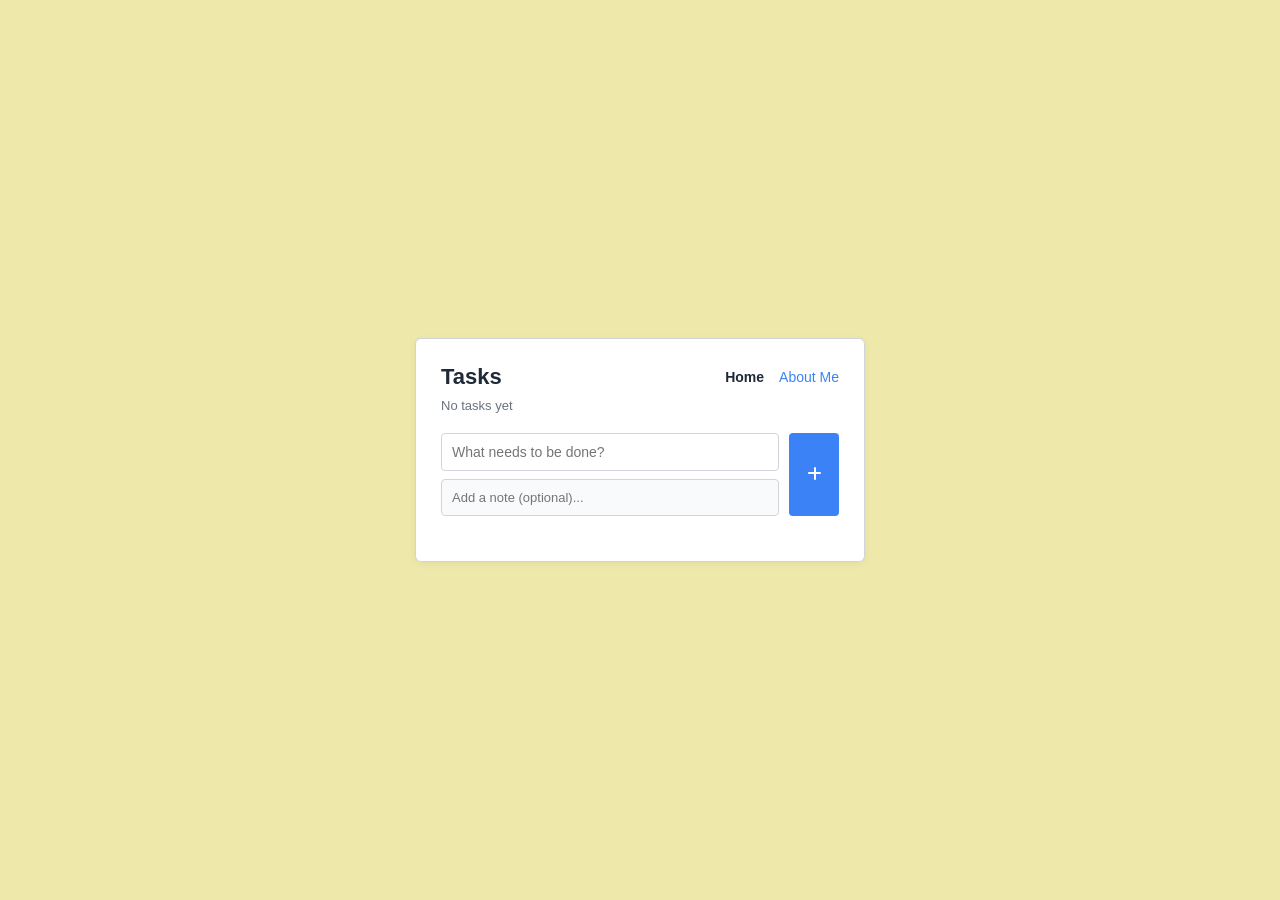
<file: index.html>
<!DOCTYPE html>
<html lang="en">
<head>
  <meta charset="UTF-8">
  <meta name="viewport" content="width=device-width, initial-scale=1.0">
  <title>Modern To-Do</title>
  <link rel="preconnect" href="https://fonts.googleapis.com">
  <link rel="preconnect" href="https://fonts.gstatic.com" crossorigin>
  <link href="https://fonts.googleapis.com/css2?family=Outfit:wght@300;400;500;600&display=swap" rel="stylesheet">
  <link rel="stylesheet" href="https://cdnjs.cloudflare.com/ajax/libs/font-awesome/6.4.0/css/all.min.css">
  <link rel="stylesheet" href="style.css">
</head>
<body>
  <div class="background-animation"></div>
  <div class="container">
    <div class="header">
      <div class="header-top">
        <h2>Tasks</h2>
        <nav class="nav-bar">
          <a href="index.html" class="nav-link active">Home</a>
          <a href="about.html" class="nav-link">About Me</a>
        </nav>
      </div>
      <p class="subtitle" id="taskCount">0 tasks pending</p>
    </div>
    <div class="input-area">
      <div class="input-wrapper">
        <input type="text" id="taskInput" placeholder="What needs to be done?">
        <input type="text" id="noteInput" placeholder="Add a note (optional)..." class="note-input">
      </div>
      <button id="addBtn"><i class="fa-solid fa-plus"></i></button>
    </div>
    <ul id="taskList"></ul>
  </div>
  <script src="script.js"></script>
</body>
</html>
</file>
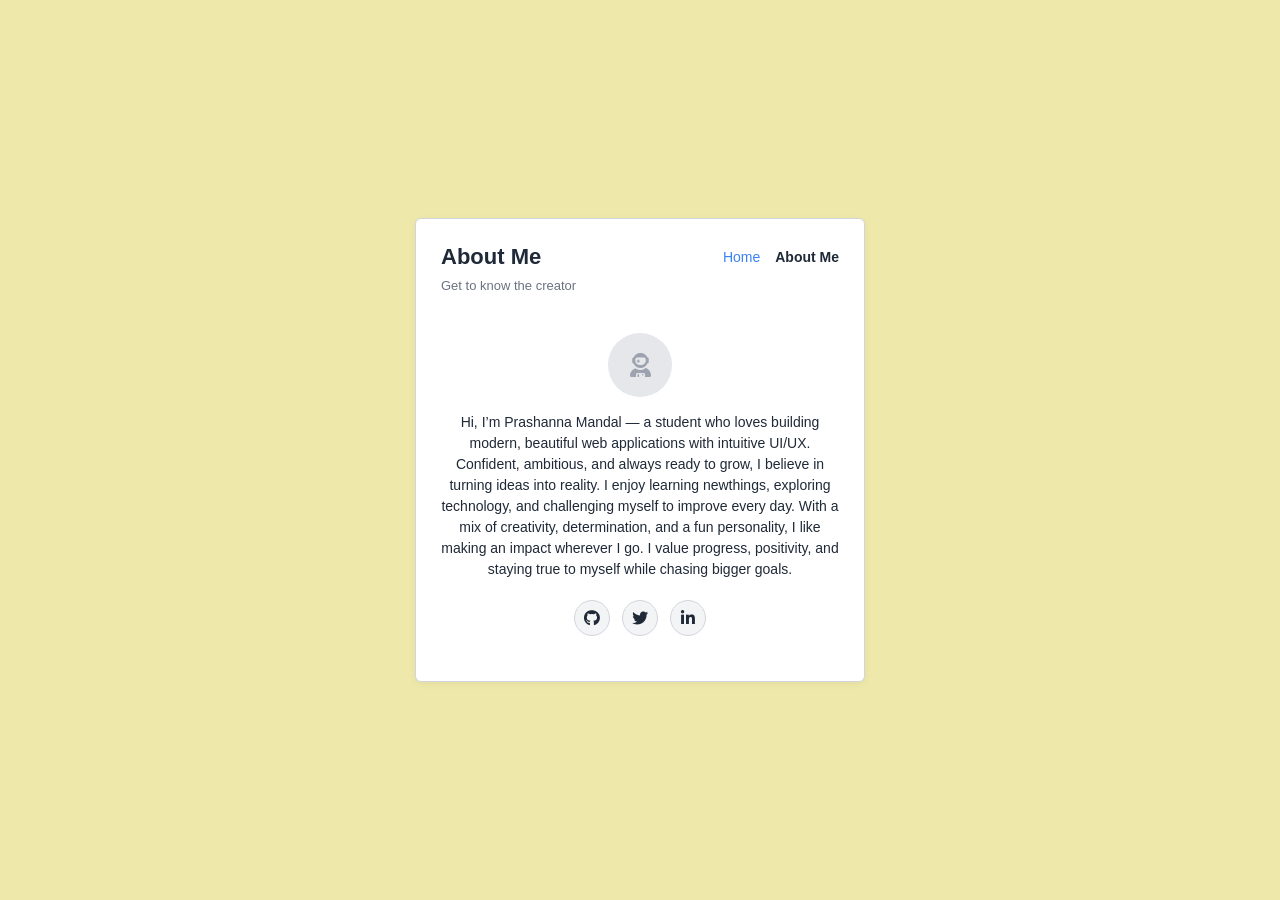
<file: about.html>
<!DOCTYPE html>
<html lang="en">
<head>
  <meta charset="UTF-8">
  <meta name="viewport" content="width=device-width, initial-scale=1.0">
  <title>About Me - Modern To-Do</title>
  <link rel="preconnect" href="https://fonts.googleapis.com">
  <link rel="preconnect" href="https://fonts.gstatic.com" crossorigin>
  <link href="https://fonts.googleapis.com/css2?family=Outfit:wght@300;400;500;600&display=swap" rel="stylesheet">
  <link rel="stylesheet" href="https://cdnjs.cloudflare.com/ajax/libs/font-awesome/6.4.0/css/all.min.css">
  <link rel="stylesheet" href="style.css">
</head>
<body>
  <div class="background-animation"></div>
  <div class="container">
    <div class="header">
      <div class="header-top">
        <h2>About Me</h2>
        <nav class="nav-bar">
          <a href="index.html" class="nav-link">Home</a>
          <a href="about.html" class="nav-link active">About Me</a>
        </nav>
      </div>
      <p class="subtitle">Get to know the creator</p>
    </div>
    <div class="about-content">
      <div class="profile-pic">
        <i class="fa-solid fa-user-astronaut"></i>
      </div><p>Hi, I’m Prashanna Mandal — a student who loves building modern, beautiful web applications with intuitive UI/UX.
        Confident, ambitious, and always ready to grow, I believe in turning ideas into reality.
         I enjoy learning newthings, exploring technology, and challenging myself to improve every day.
        With a mix of creativity, determination, and a fun personality, I like making an impact wherever I go.
         I value progress, positivity,
        and staying true to myself while chasing bigger goals.</p>
      <div class="social-links">
        <a href="https://github.com/PrashannaMandal18" class="social-icon" title="GitHub"><i
            class="fa-brands fa-github"></i></a>
        <a href="https://x.com/Prashanna_18" class="social-icon" title="Twitter"><i
            class="fa-brands fa-twitter"></i></a>
        <a href="https://www.linkedin.com/in/prashanna-mandal-5866b138a/" class="social-icon" title="LinkedIn"><i
            class="fa-brands fa-linkedin-in"></i></a>
      </div></div></div>
</body>
</html>
</file>
<file: style.css>
:root {
  --bg-color: #f3f4f6;
  --container-bg: #ffffff;
  --border-color: #d1d5db;
  --text-main: #1f2937;
  --text-muted: #6b7280;
  --accent: #3b82f6;
  --accent-hover: #2563eb;
  --danger: #ef4444;
  --item-bg: #ffffff;
  --item-hover: #f9fafb;
}

* {
  margin: 0;
  padding: 0;
  box-sizing: border-box;
}

body {
  font-family: Arial, Helvetica, sans-serif;
  background: palegoldenrod;
  color: var(--text-main);
  min-height: 100vh;
  display: flex;
  justify-content: center;
  align-items: center;
  padding: 20px;
}

.background-animation {
  display: none;
}

.container {
  background: var(--container-bg);
  border: 1px solid var(--border-color);
  padding: 25px;
  width: 100%;
  max-width: 450px;
  border-radius: 6px;
  box-shadow: 0 2px 8px rgba(0, 0, 0, 0.05);
  display: flex;
  flex-direction: column;
  max-height: 85vh;
}

.header-top {
  display: flex;
  justify-content: space-between;
  align-items: center;
  margin-bottom: 8px;
}

h2 {
  font-size: 22px;
  font-weight: bold;
}

.subtitle {
  color: var(--text-muted);
  font-size: 13px;
  margin-bottom: 20px;
}

.nav-bar {
  display: flex;
  gap: 15px;
}

.nav-link {
  color: var(--accent);
  text-decoration: none;
  font-size: 14px;
}

.nav-link:hover {
  text-decoration: underline;
}

.nav-link.active {
  font-weight: bold;
  color: var(--text-main);
  text-decoration: none;
}

.input-area {
  display: flex;
  gap: 10px;
  margin-bottom: 20px;
  align-items: stretch;
}

.input-wrapper {
  display: flex;
  flex-direction: column;
  gap: 8px;
  flex: 1;
}

input {
  width: 100%;
  padding: 10px;
  border: 1px solid var(--border-color);
  border-radius: 4px;
  font-size: 14px;
}

input:focus {
  outline: none;
  border-color: var(--accent);
}

.note-input {
  font-size: 13px;
  background-color: #f9fafb;
}

button#addBtn {
  width: 50px;
  border: none;
  background: var(--accent);
  color: white;
  border-radius: 4px;
  cursor: pointer;
  font-size: 16px;
}

button#addBtn:hover {
  background: var(--accent-hover);
}

ul {
  list-style: none;
  overflow-y: auto;
}

li {
  padding: 12px;
  margin-bottom: 8px;
  background: var(--item-bg);
  border: 1px solid var(--border-color);
  display: flex;
  justify-content: space-between;
  align-items: center;
  border-radius: 4px;
}

li:hover {
  background: var(--item-hover);
}

.task-content {
  display: flex;
  align-items: center;
  gap: 12px;
  flex: 1;
  cursor: pointer;
}

.checkbox {
  width: 18px;
  height: 18px;
  border: 1px solid var(--border-color);
  border-radius: 3px;
  display: flex;
  justify-content: center;
  align-items: center;
  color: transparent;
  font-size: 10px;
}

li.completed .checkbox {
  background: var(--accent);
  border-color: var(--accent);
  color: white;
}

.task-text-group {
  display: flex;
  flex-direction: column;
}

.task-text {
  font-size: 14px;
  color: var(--text-main);
}

.task-note {
  font-size: 12px;
  color: var(--text-muted);
  margin-top: 2px;
}

li.completed .task-text,
li.completed .task-note {
  text-decoration: line-through;
  color: var(--text-muted);
}

.task-actions {
  display: flex;
  align-items: center;
  gap: 8px;
}

.task-time {
  font-size: 12px;
  font-family: monospace;
  color: var(--text-muted);
}

.play-btn, .delete-btn {
  background: none;
  border: none;
  cursor: pointer;
  color: var(--text-muted);
  font-size: 14px;
}

.play-btn:hover {
  color: var(--accent);
}

.delete-btn:hover {
  color: var(--danger);
}

.about-content {
  text-align: center;
  padding: 20px 0;
}

.profile-pic {
  width: 64px;
  height: 64px;
  background: #e5e7eb;
  border-radius: 50%;
  display: flex;
  justify-content: center;
  align-items: center;
  font-size: 24px;
  color: #9ca3af;
  margin: 0 auto 15px auto;
}

.about-content p {
  font-size: 14px;
  color: var(--text-main);
  margin-bottom: 20px;
  line-height: 1.5;
}

.social-links {
  display: flex;
  justify-content: center;
  gap: 12px;
}

.social-icon {
  width: 36px;
  height: 36px;
  background: #f3f4f6;
  border: 1px solid var(--border-color);
  border-radius: 50%;
  display: flex;
  justify-content: center;
  align-items: center;
  color: var(--text-main);
  text-decoration: none;
  font-size: 16px;
}

.social-icon:hover {
  background: #e5e7eb;
}
</file>
